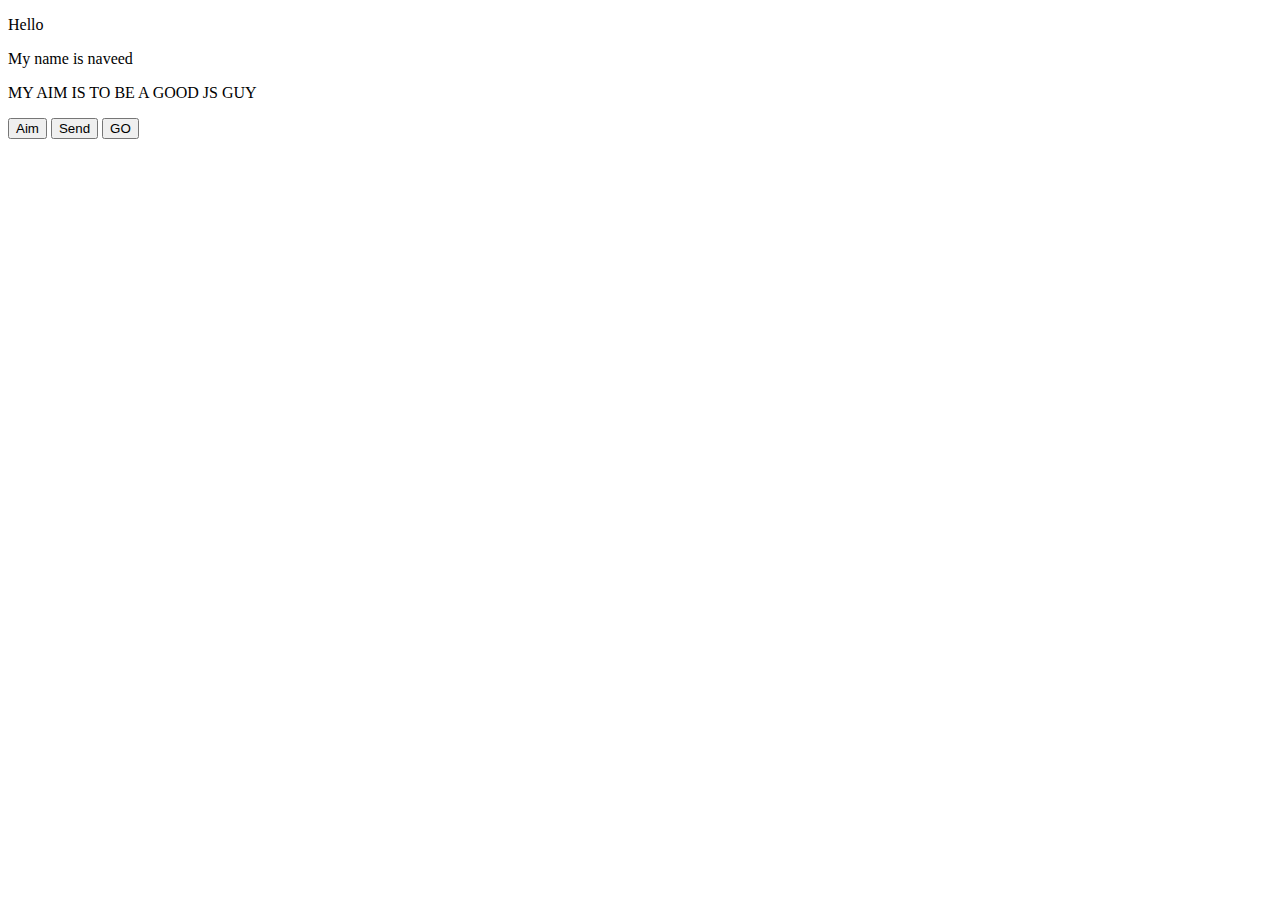
<file: lessons.html>
<!DOCTYPE html>
<html lang="en">
<head>
    <meta charset="UTF-8">
    <meta name="viewport" content="width=device-width, initial-scale=1.0">
    <title>Document</title>
</head>
<body>
  
    <p>Hello</p>
    <p id="bt">My name is naveed</p>
    <p id="aim">MY AIM IS TO BE A GOOD JS GUY</p>
    <button onclick="document.getElementById('aim').innerHTML =('AND BY ALLAH I SHALL BE THERE INSHALLAH')">Aim</button>
    <button onclick="document.getElementById('bt').innerHTML='Hurray'">Send</button>
    <button onclick="window.alert('GO')">GO</button>
    <script>

      const lastName="MCVID";
      console.log(lastName)
      console.log(typeof lastName)
      let age
      age=30
      let sex="true";
      sex="male";
      console.log(typeof sex)
      console.log(sex)
      console.log(age)

      let a,b,c,d,e,f;
      a=34;
      b=65;
      c=a+b;
      d=c+a;
      e=100;
      f=a*b+c+e;
      console.log(typeof d)
      console.log(f)
      console.log(d)


      console.log(c)

      console.log(50)
    </script>
</body>
</html>
</file>
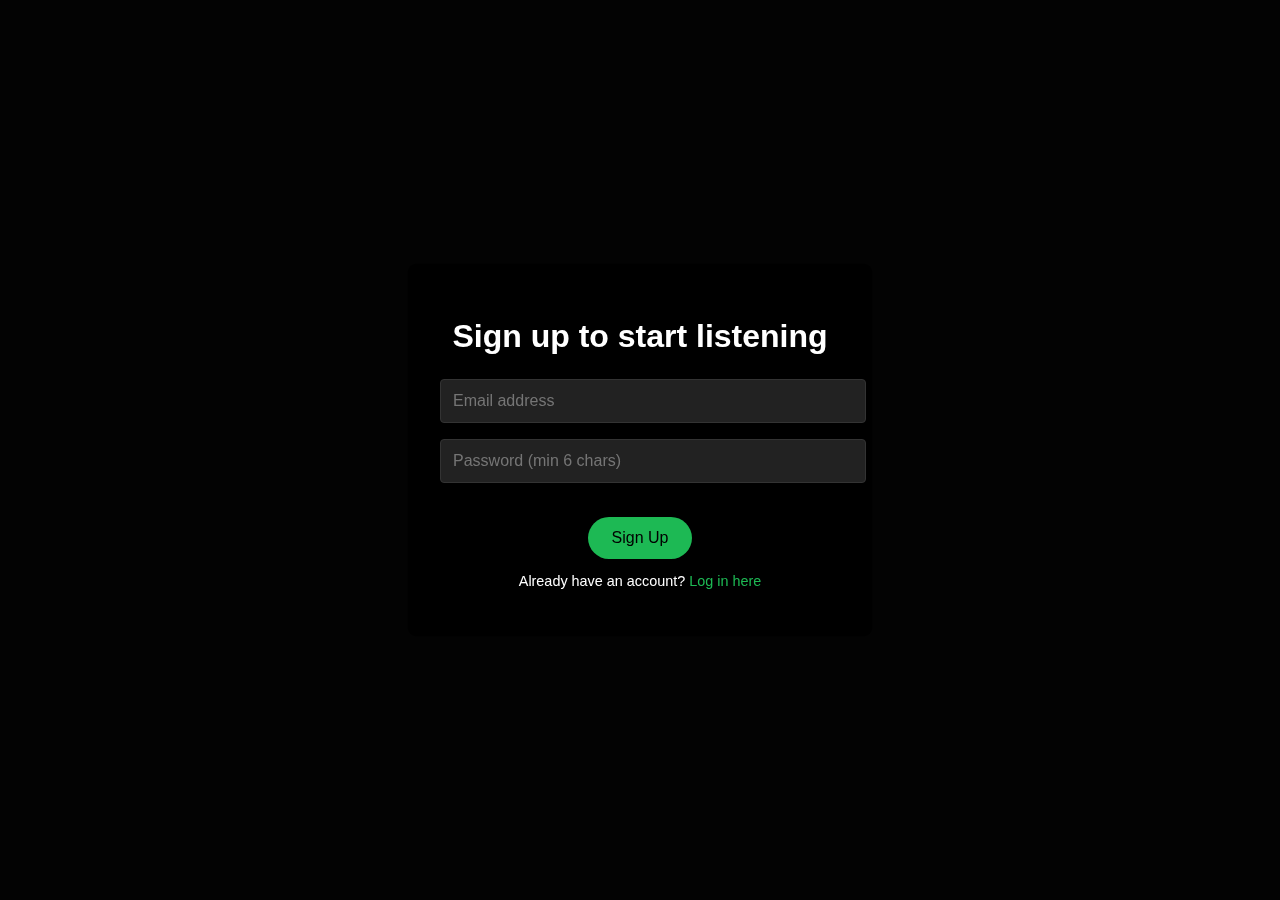
<file: new.html>
<!DOCTYPE html>
<html lang="en">
<head>
  <meta charset="UTF-8">
  <title>Spotify-themed Login/Signup</title>
  <meta name="viewport" content="width=device-width, initial-scale=1.0">

  <script src="https://accounts.google.com/gsi/client" async defer></script>
  <style>
    body, html {
      margin: 0; padding: 0; height: 100%;
      background-color: #121212; color: #fff;
      font-family: Arial, sans-serif;
    }
        #overlay {
      position: fixed; top: 0; left: 0;
      width: 100%; height: 100%;
      background: rgba(0,0,0,0.8);
      display: flex; justify-content: center; align-items: center;
      z-index: 9999;
    }
    .form-container {
      background-color: #000;
      padding: 2em; border-radius: 8px;
      box-shadow: 0 0 10px rgba(0,0,0,0.5);
      max-width: 400px; width: 100%;
      text-align: center;
    }
    .form-container h1 {
      font-size: 2em; margin-bottom: 0.5em;
    }
  
    .form-container input[type="email"],
    .form-container input[type="password"] {
      width: 100%; padding: 0.75em; margin: 0.5em 0;
      border: 1px solid #333; border-radius: 4px;
      background-color: #222; color: #fff;
      font-size: 1em;
    }
    .form-container input[type="email"]:focus,
    .form-container input[type="password"]:focus {
      outline: none; border-color: #1db954;
    }
    .form-container button {
      background-color: #1db954; color: #000;
      border: none; border-radius: 24px;
      padding: 0.75em 1.5em; font-size: 1em;
      margin-top: 1em; cursor: pointer;
    }
    .form-container button:disabled {
      background-color: #555; color: #999; cursor: not-allowed;
    }
   #google-signin-button {
    margin: 10px 0 10px 2%;
      width: 100%;
      
    }
    .form-container p {
      margin: 1em 0 0.5em;
      font-size: 0.9em;
    }
    .form-container a {
      color: #1db954; text-decoration: none;
    }
  
    #main-content { display: none; padding: 2em; }
  </style>
</head>
<body>
  <div id="overlay">
    <div class="form-container">
      <h1 id="form-title">Sign up to start listening</h1>

   
      <form id="auth-form">
        <input type="email" id="email" placeholder="Email address" required>
        <input type="password" id="password" placeholder="Password (min 6 chars)" minlength="6" required>
        <div id="google-signin-button" ></div>
        <button type="submit" id="submit-btn">Sign Up</button>
      </form>
      <p id="toggle-text">
        Already have an account? <a href="#" id="toggle-link">Log in here</a>
      </p>
      <p id="error-msg" style="color: #e74c3c;"></p>
    </div>
  </div>


  <div id="main-content">
    <h2>Welcome, <span id="user-name">User</span>!</h2>
    <p>This is the main Spotify-themed app interface.</p>
  </div>

  <script>
    // Decode Google ID token payload
    function decodeJwtResponse(token) {
      let base64Url = token.split('.')[1];
      let base64 = base64Url.replace(/-/g, '+').replace(/_/g, '/');
      let jsonPayload = decodeURIComponent(atob(base64).split('').map(function(c) {
        return '%' + ('00' + c.charCodeAt(0).toString(16)).slice(-2);
      }).join(''));
      return JSON.parse(jsonPayload);
    }

    // Toggle between Sign Up and Log In
    let isSignup = true;
    const formTitle = document.getElementById('form-title');
    const submitBtn = document.getElementById('submit-btn');
    const toggleTextP = document.getElementById('toggle-text');
    const errorMsg = document.getElementById('error-msg');
    function toggleForm(e) {
      e.preventDefault();
      isSignup = !isSignup;
      if (isSignup) {
        formTitle.textContent = "Sign up to start listening";
        submitBtn.textContent = "Sign Up";
        toggleTextP.innerHTML = 'Already have an account? <a href="#" id="toggle-link">Log in here</a>';
      } else {
        formTitle.textContent = "Log in to continue";
        submitBtn.textContent = "Log In";
        toggleTextP.innerHTML = 'Don\'t have an account? <a href="#" id="toggle-link">Sign up here</a>';
      }
      errorMsg.textContent = "";
      document.getElementById('toggle-link').addEventListener('click', toggleForm);
      validateInputs();
    }
    document.getElementById('toggle-link').addEventListener('click', toggleForm);

    // Real-time validation of email/password
    const emailInput = document.getElementById('email');
    const passInput = document.getElementById('password');
    function validateInputs() {
      let emailValid = emailInput.checkValidity();
      let passValid  = passInput.checkValidity();
      if (!emailValid) {
        errorMsg.textContent = "Please enter a valid email address.";
      } else if (!passValid) {
        errorMsg.textContent = "Password must be at least 6 characters.";
      } else {
        errorMsg.textContent = "";
      }
      submitBtn.disabled = !emailValid || !passValid;
    }
    emailInput.addEventListener('input', validateInputs);
    passInput.addEventListener('input', validateInputs);

    // Helper to get/set accounts object in localStorage
    function getAccounts() {
      return JSON.parse(localStorage.getItem('accounts') || '{}');
    }
    function saveAccounts(accounts) {
      localStorage.setItem('accounts', JSON.stringify(accounts));
    }
    function getSessionUser() {
      return localStorage.getItem('sessionUser');
    }

    // Handle form submission (Sign Up or Log In)
    document.getElementById('auth-form').addEventListener('submit', function(e) {
      e.preventDefault();
      let email = emailInput.value.trim().toLowerCase();
      let password = passInput.value;
      let accounts = getAccounts();

      if (isSignup) {
        // Sign-up flow
        if (accounts[email]) {
          errorMsg.textContent = "Account already exists. Please log in.";
        } else {
          accounts[email] = { password: password };
          saveAccounts(accounts);
          localStorage.setItem('sessionUser', email);
          showMainContent(email);
        }
      } else {
        // Login flow
        if (!accounts[email]) {
          errorMsg.textContent = "No account found with that email.";
        } else if (accounts[email].password !== password) {
          errorMsg.textContent = "Incorrect password.";
        } else {
          localStorage.setItem('sessionUser', email);
          showMainContent(email);
        }
      }
    });

    // Google Sign-In callback
    function handleGoogleResponse(response) {
      const data = decodeJwtResponse(response.credential);
      const email = data.email;
      let accounts = getAccounts();
      if (!accounts[email]) {
        accounts[email] = { password: null, name: data.name || '' };
        saveAccounts(accounts);
      }
      localStorage.setItem('sessionUser', email);
      showMainContent(email, data.name);
    }

    // Initialize Google Sign-In and handle existing session
    window.onload = function() {
      google.accounts.id.initialize({
        client_id: "YOUR_GOOGLE_CLIENT_ID.apps.googleusercontent.com",
        callback: handleGoogleResponse
      });
      google.accounts.id.renderButton(
        document.getElementById("google-signin-button"),
        { theme: "outline", size: "large", width: 300, text: "signup_with" }
      );
      // Prefill email if previously logged in
      const savedUser = getSessionUser();
      if (savedUser) {
        emailInput.value = savedUser;
      }
      validateInputs();
    };

    // Show main interface after successful login/signup
    function showMainContent(email, name) {
      document.getElementById('overlay').style.display = 'none';
      document.getElementById('main-content').style.display = 'block';
      const displayName = name || email.split('@')[0];
      document.getElementById('user-name').textContent = displayName;
    }
  </script>
</body>
</html>
</file>
